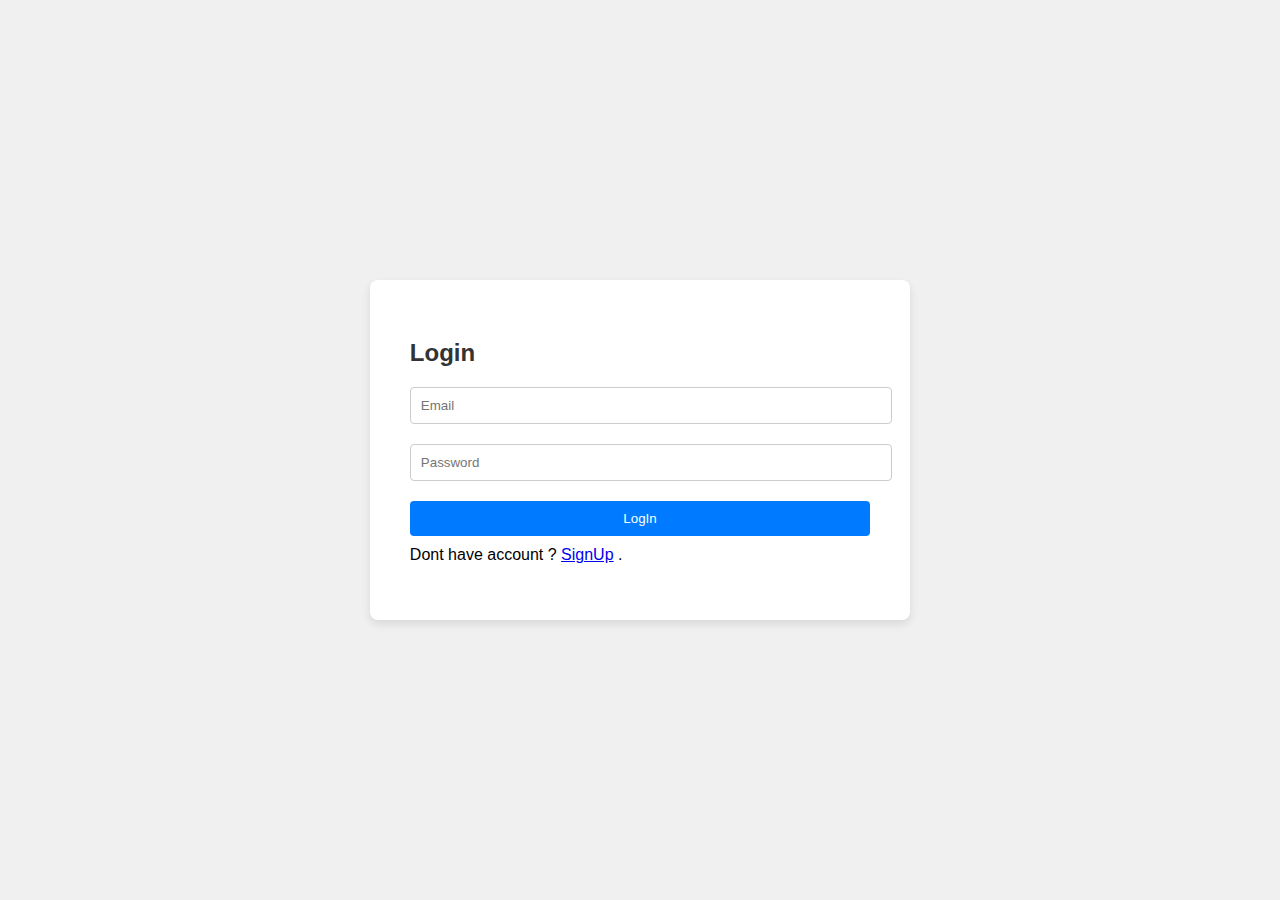
<file: index.html>
<!DOCTYPE html>
<html lang="en">

<head>
    <meta charset="UTF-8">
    <meta name="viewport" content="width=device-width, initial-scale=1.0">
    <title>Log In</title>
    <link rel="shortcut icon"
        href="[data-uri]"
        type="image/x-icon">
    <link rel="stylesheet" href="style.css">
</head>

<body>

    <div class="container">
        <form action="#" class="login-form">
            <h2>Login</h2>
            <input id="uE" type="email" placeholder="Email" required>
            <input id="uP" type="password" placeholder="Password" required>
            <button type="submit" id="logIn">LogIn</button>
            <p>Dont have account ? <a href="signup.html">SignUp</a> .</p>
        </form>

    </div>

</body>
<script src="app.js"></script>

</html>
</file>
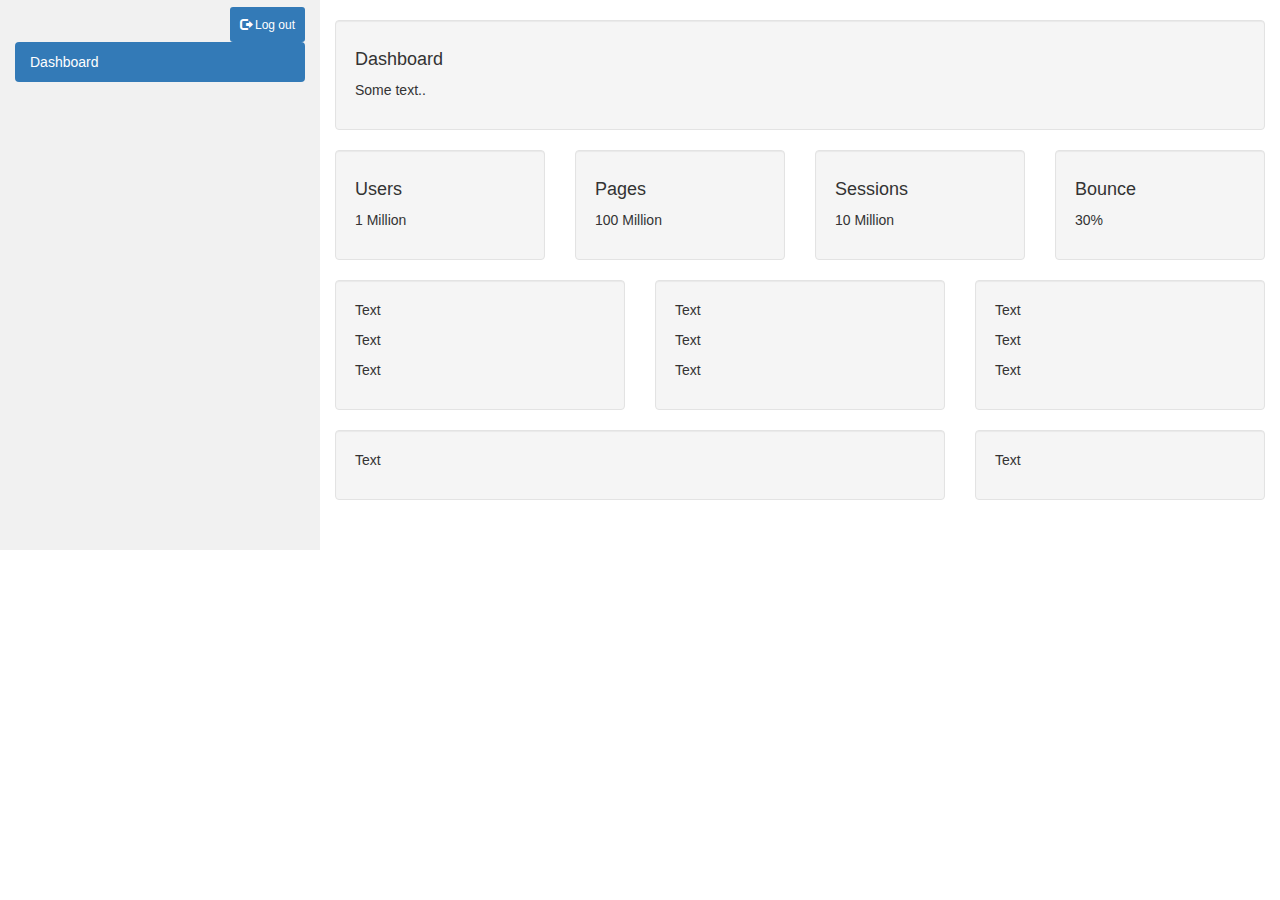
<file: signin.html>
<!DOCTYPE html>
<html lang="en">

<head>
    <meta charset="UTF-8">
    <meta name="viewport" content="width=device-width, initial-scale=1.0">
    <title>Document</title>
    <link rel="shortcut icon"
        href="[data-uri]"
        type="image/x-icon">
    <link rel="stylesheet" href="https://maxcdn.bootstrapcdn.com/bootstrap/3.4.1/css/bootstrap.min.css">
    <script src="https://ajax.googleapis.com/ajax/libs/jquery/3.7.1/jquery.min.js"></script>
    <script src="https://maxcdn.bootstrapcdn.com/bootstrap/3.4.1/js/bootstrap.min.js"></script>
    <style>
        /* Set height of the grid so .sidenav can be 100% (adjust as needed) */
        .row.content {
            height: 550px
        }

        /* Set gray background color and 100% height */
        .sidenav {
            background-color: #f1f1f1;
            height: 100%;
        }

        /* On small screens, set height to 'auto' for the grid */
        @media screen and (max-width: 767px) {
            .row.content {
                height: auto;
            }
        }

        .con {
            display: flex;
            justify-content: space-between;
            align-items: center;
        }

        button {
            /* height: 10px !important; */
            height: 35px !important;
            margin-top: 7px;
            background-color: rgb(51, 122, 183) !important;
            color: white !important;
            border: 20px !important;
            outline: none !important;
            border: none !important;
        }
    </style>
</head>

<body>

    <div class="container-fluid">
        <div class="row content">
            <div class="col-sm-3 sidenav hidden-xs">
                <div class="con">
                    <h2 id="title">Logo</h2>
                    <button type="button" class="btn btn-default btn-sm" id="clear">
                        <span class="glyphicon glyphicon-log-out"></span> Log out
                    </button>
                </div>
                <ul class="nav nav-pills nav-stacked">
                    <li class="active"><a href="#section1">Dashboard</a></li>
                    <!-- <li><a href="#section2">Age</a></li> -->
                    <!-- <li><a href="#section3">Gender</a></li> -->
                    <!-- <li><a href="#section3">Geo</a></li> -->
                </ul><br>
            </div>
            <br>

            <div class="col-sm-9">
                <div class="well">
                    <h4>Dashboard</h4>
                    <p>Some text..</p>
                </div>
                <div class="row">
                    <div class="col-sm-3">
                        <div class="well">
                            <h4>Users</h4>
                            <p>1 Million</p>
                        </div>
                    </div>
                    <div class="col-sm-3">
                        <div class="well">
                            <h4>Pages</h4>
                            <p>100 Million</p>
                        </div>
                    </div>
                    <div class="col-sm-3">
                        <div class="well">
                            <h4>Sessions</h4>
                            <p>10 Million</p>
                        </div>
                    </div>
                    <div class="col-sm-3">
                        <div class="well">
                            <h4>Bounce</h4>
                            <p>30%</p>
                        </div>
                    </div>
                </div>
                <div class="row">
                    <div class="col-sm-4">
                        <div class="well">
                            <p>Text</p>
                            <p>Text</p>
                            <p>Text</p>
                        </div>
                    </div>
                    <div class="col-sm-4">
                        <div class="well">
                            <p>Text</p>
                            <p>Text</p>
                            <p>Text</p>
                        </div>
                    </div>
                    <div class="col-sm-4">
                        <div class="well">
                            <p>Text</p>
                            <p>Text</p>
                            <p>Text</p>
                        </div>
                    </div>
                </div>
                <div class="row">
                    <div class="col-sm-8">
                        <div class="well">
                            <p>Text</p>
                        </div>
                    </div>
                    <div class="col-sm-4">
                        <div class="well">
                            <p>Text</p>
                        </div>
                    </div>
                </div>
            </div>
        </div>
    </div>

</body>
<script src="signin.js"></script>

</html>
</file>
<file: style.css>
body {
    font-family: Arial, sans-serif;
    margin: 0;
    padding: 0;
    display: flex;
    justify-content: center;
    align-items: center;
    height: 100vh;
    background-color: #f0f0f0;
}

.container {
    display: flex;
    justify-content: center;
    align-items: center;
    flex-direction: column;
}

form {
    background-color: #fff;
    padding: 40px;
    border-radius: 8px;
    box-shadow: 0 4px 8px rgba(0, 0, 0, 0.1);
}

h2 {
    margin-bottom: 20px;
    color: #333;
}

input {
    width: 100%;
    padding: 10px;
    margin-bottom: 20px;
    border: 1px solid #ccc;
    border-radius: 4px;
}

button {
    width: 100%;
    padding: 10px;
    border: none;
    border-radius: 4px;
    background-color: #007bff;
    color: #fff;
    cursor: pointer;
    /* margin-top: 10px; */
}

p {
    margin-top: 10px;

}

button:hover {
    background-color: #0056b3;
}
</file>
